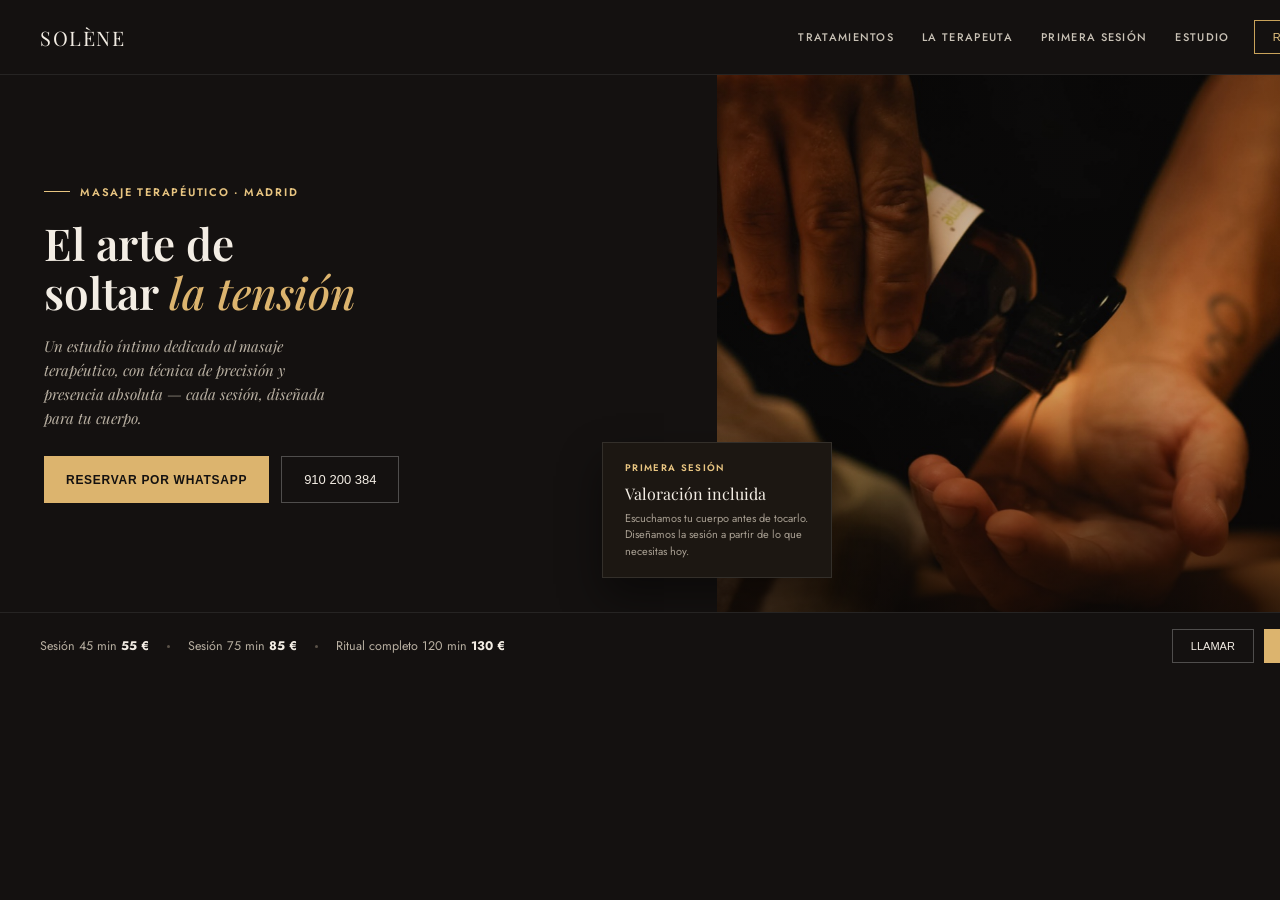
<file: mockups/solene-mockup.html>
<!DOCTYPE html>
<html lang="es">
<head>
<meta charset="utf-8">
<style>
  @import url('https://fonts.googleapis.com/css2?family=Playfair+Display:ital,wght@0,600;1,500&family=Jost:wght@400;500;600&display=swap');
  *{margin:0;padding:0;box-sizing:border-box}
  html,body{width:1400px;height:679px;overflow:hidden;background:#141110;font-family:'Jost',sans-serif}
  .wrap{position:relative;width:1400px;height:679px;display:flex;flex-direction:column}

  .nav{display:flex;align-items:center;justify-content:space-between;padding:20px 40px;border-bottom:1px solid rgba(255,255,255,0.08)}
  .logo{font-family:'Playfair Display',serif;font-size:20px;letter-spacing:0.08em;color:#f3ede4}
  .nav-links{display:flex;align-items:center;gap:28px;margin-right:24px}
  .nav-links a{color:#c9c2b6;text-decoration:none;font-size:11px;letter-spacing:0.12em;font-weight:500}
  .nav-right{display:flex;align-items:center}
  .btn-nav{background:transparent;border:1px solid #c9a35a;color:#e8c581;font-size:11px;letter-spacing:0.1em;padding:10px 18px;font-weight:500}

  .hero{flex:1;display:grid;grid-template-columns:1.05fr 1fr;overflow:hidden;position:relative}
  .hero-text{padding:36px 44px;display:flex;flex-direction:column;justify-content:center;position:relative}
  .kicker{display:flex;align-items:center;gap:10px;color:#e8c581;font-size:11px;letter-spacing:0.16em;font-weight:600;margin-bottom:18px}
  .kicker::before{content:'';width:26px;height:1px;background:#e8c581}
  h1{font-family:'Playfair Display',serif;font-weight:600;font-size:44px;line-height:1.12;color:#f3ede4;margin-bottom:18px}
  h1 em{font-style:italic;color:#dcb46e;font-weight:500}
  .sub{font-family:'Playfair Display',serif;font-style:italic;font-size:15px;line-height:1.6;color:#b9b0a2;max-width:38ch;margin-bottom:26px}
  .actions{display:flex;gap:12px}
  .btn-gold{background:#dcb46e;color:#141110;border:none;font-size:12px;font-weight:600;letter-spacing:0.06em;padding:15px 22px;display:inline-flex;align-items:center;gap:8px}
  .btn-outline{background:transparent;border:1px solid rgba(255,255,255,0.25);color:#f3ede4;font-size:13px;font-weight:500;padding:15px 22px}

  .hero-photo{position:relative;overflow:hidden;background:#1a1310
    url('oil-photo-opt.jpg') center 38% / cover no-repeat;}
  .hero-photo::after{content:'';position:absolute;inset:0;
    background:linear-gradient(0deg, rgba(10,7,6,0.75) 0%, rgba(10,7,6,0.15) 45%, rgba(10,7,6,0.35) 100%);}

  .session-card{position:absolute;left:calc(1.05/2.05*100% - 115px);bottom:34px;background:#1c1712;border:1px solid rgba(255,255,255,0.1);
    padding:18px 22px;width:230px;box-shadow:0 20px 40px rgba(0,0,0,0.45)}
  .session-kicker{color:#e8c581;font-size:9.5px;letter-spacing:0.14em;font-weight:600;margin-bottom:8px}
  .session-title{font-family:'Playfair Display',serif;font-size:16px;color:#f3ede4;margin-bottom:6px}
  .session-desc{font-size:11px;line-height:1.5;color:#a89f92}

  .footer-bar{display:flex;align-items:center;justify-content:space-between;padding:16px 40px;border-top:1px solid rgba(255,255,255,0.08)}
  .prices{display:flex;align-items:center;gap:18px;color:#b9b0a2;font-size:12.5px}
  .prices strong{color:#f3ede4}
  .dot-sep{width:3px;height:3px;border-radius:50%;background:#5a5248}
  .footer-actions{display:flex;gap:10px}
  .btn-sm-outline{background:transparent;border:1px solid rgba(255,255,255,0.25);color:#f3ede4;font-size:11px;font-weight:500;padding:10px 18px}
  .btn-sm-gold{background:#dcb46e;color:#141110;font-size:11px;font-weight:600;padding:10px 18px;border:none}
</style>
</head>
<body>
<div class="wrap">
  <div class="nav">
    <div class="logo">SOLÈNE</div>
    <div style="display:flex;align-items:center">
      <div class="nav-links">
        <a href="#">TRATAMIENTOS</a>
        <a href="#">LA TERAPEUTA</a>
        <a href="#">PRIMERA SESIÓN</a>
        <a href="#">ESTUDIO</a>
      </div>
      <div class="nav-right"><button class="btn-nav">RESERVAR</button></div>
    </div>
  </div>

  <div class="hero">
    <div class="hero-text">
      <div class="kicker">MASAJE TERAPÉUTICO · MADRID</div>
      <h1>El arte de<br>soltar <em>la tensión</em></h1>
      <p class="sub">Un estudio íntimo dedicado al masaje terapéutico, con técnica de precisión y presencia absoluta — cada sesión, diseñada para tu cuerpo.</p>
      <div class="actions">
        <button class="btn-gold">RESERVAR POR WHATSAPP</button>
        <button class="btn-outline">910 200 384</button>
      </div>
    </div>
    <div class="hero-photo"></div>
    <div class="session-card">
      <div class="session-kicker">PRIMERA SESIÓN</div>
      <div class="session-title">Valoración incluida</div>
      <div class="session-desc">Escuchamos tu cuerpo antes de tocarlo. Diseñamos la sesión a partir de lo que necesitas hoy.</div>
    </div>
  </div>

  <div class="footer-bar">
    <div class="prices">
      <span>Sesión 45 min <strong>55 €</strong></span>
      <span class="dot-sep"></span>
      <span>Sesión 75 min <strong>85 €</strong></span>
      <span class="dot-sep"></span>
      <span>Ritual completo 120 min <strong>130 €</strong></span>
    </div>
    <div class="footer-actions">
      <button class="btn-sm-outline">LLAMAR</button>
      <button class="btn-sm-gold">RESERVAR</button>
    </div>
  </div>
</div>
</body>
</html>
</file>
